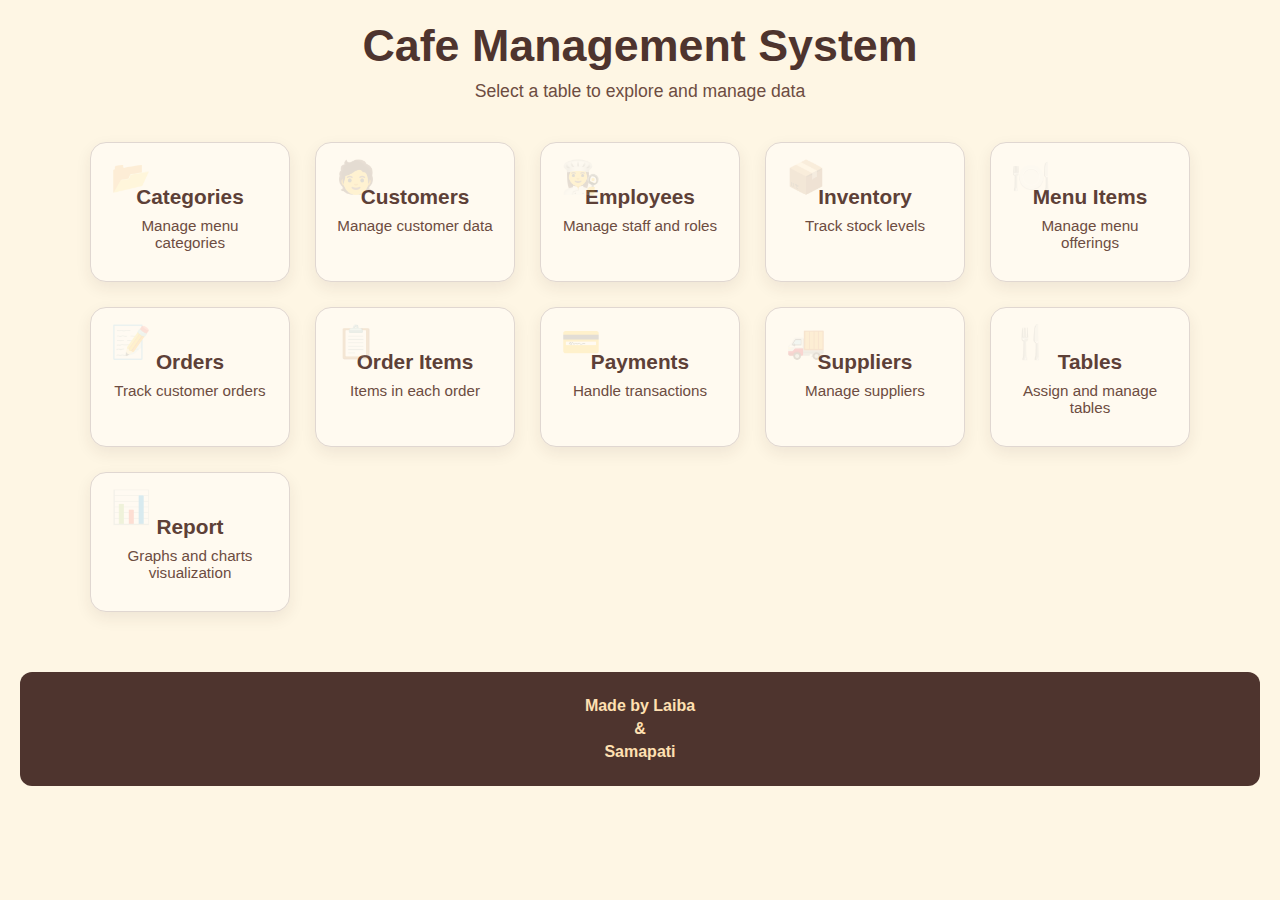
<file: Frontend/index.html>
<!DOCTYPE html>
<html lang="en">
<head>
  <meta charset="UTF-8" />
  <meta name="viewport" content="width=device-width, initial-scale=1" />
  <title>Cafe Management Dashboard</title>
  <style>
    * {
      box-sizing: border-box;
      margin: 0;
      padding: 0;
    }

    body {
      font-family: 'Segoe UI', Tahoma, Geneva, Verdana, sans-serif;
      background-color: #fef6e4; /* Soft beige */
      color: #3e2723;
      padding: 20px;
    }

    header {
      text-align: center;
      margin-bottom: 40px;
    }

    header h1 {
      font-size: 2.8rem;
      font-weight: 800;
      color: #4e342e;
      margin-bottom: 10px;
    }

    header p {
      font-size: 1.1rem;
      color: #6d4c41;
    }

    .dashboard {
      display: grid;
      grid-template-columns: repeat(auto-fit, minmax(200px, 1fr));
      gap: 25px;
      max-width: 1100px;
      margin: 0 auto;
    }

    .card {
      background: #fffaf0; /* Light cream */
      border-radius: 16px;
      padding: 30px 20px;
      text-align: center;
      box-shadow: 0 6px 16px rgba(62, 39, 35, 0.08);
      border: 1px solid #e0d7d1;
      transition: all 0.3s ease;
      cursor: pointer;
      position: relative;
    }

    .card:hover {
      transform: translateY(-6px);
      box-shadow: 0 12px 20px rgba(62, 39, 35, 0.12);
      background-color: #fcebd6;
    }

    .card h2 {
      font-size: 1.3rem;
      color: #5d4037;
      margin: 12px 0 8px;
    }

    .card p {
      font-size: 0.95rem;
      color: #6d4c41;
    }

    .card::before {
      content: attr(data-icon);
      font-size: 2rem;
      position: absolute;
      top: 15px;
      left: 20px;
      opacity: 0.15;
      pointer-events: none;
    }

    .card.centered {
      justify-self: center;
    }

    footer {
      background-color: #4e342e;
      color: #fff3e0;
      text-align: center;
      padding: 20px 10px;
      margin-top: 60px;
      border-radius: 12px;
    }

    footer h6 {
      font-size: 1rem;
      margin: 5px 0;
      color: #ffe0b2;
    }

    footer a {
      color: #ffd54f;
      text-decoration: none;
      font-weight: bold;
    }

    @media (max-width: 500px) {
      header h1 {
        font-size: 2rem;
      }

      .card {
        padding: 20px 15px;
      }
    }
  </style>
</head>
<body>

  <header>
    <h1>Cafe Management System</h1>
    <p>Select a table to explore and manage data</p>
  </header>

  <main class="dashboard">
    <div class="card" data-icon="📂" onclick="openTable('categories')">
      <h2>Categories</h2>
      <p>Manage menu categories</p>
    </div>
    <div class="card" data-icon="🧑" onclick="openTable('customers')">
      <h2>Customers</h2>
      <p>Manage customer data</p>
    </div>
    <div class="card" data-icon="👩‍🍳" onclick="openTable('employees')">
      <h2>Employees</h2>
      <p>Manage staff and roles</p>
    </div>
    <div class="card" data-icon="📦" onclick="openTable('inventory')">
      <h2>Inventory</h2>
      <p>Track stock levels</p>
    </div>
    <div class="card" data-icon="🍽️" onclick="openTable('menu_items')">
      <h2>Menu Items</h2>
      <p>Manage menu offerings</p>
    </div>
    <div class="card" data-icon="📝" onclick="openTable('orders')">
      <h2>Orders</h2>
      <p>Track customer orders</p>
    </div>
    <div class="card" data-icon="📋" onclick="openTable('order_items')">
      <h2>Order Items</h2>
      <p>Items in each order</p>
    </div>
    <div class="card" data-icon="💳" onclick="openTable('payments')">
      <h2>Payments</h2>
      <p>Handle transactions</p>
    </div>
    <div class="card" data-icon="🚚" onclick="openTable('suppliers')">
      <h2>Suppliers</h2>
      <p>Manage suppliers</p>
    </div>
    <div class="card" data-icon="🍴" onclick="openTable('tables')">
      <h2>Tables</h2>
      <p>Assign and manage tables</p>
    </div>
    <div class="card centered" data-icon="📊" onclick="openTable('report')">
      <h2>Report</h2>
      <p>Graphs and charts visualization</p>
    </div>
  </main>

  <footer>
    <h6>Made by Laiba</h6>
    <h6>&</h6>
    <h6>Samapati</h6>
  </footer>

  <script>
    function openTable(tableName) {
      window.location.href = tableName + '.html';
    }
  </script>

</body>
</html>
</file>
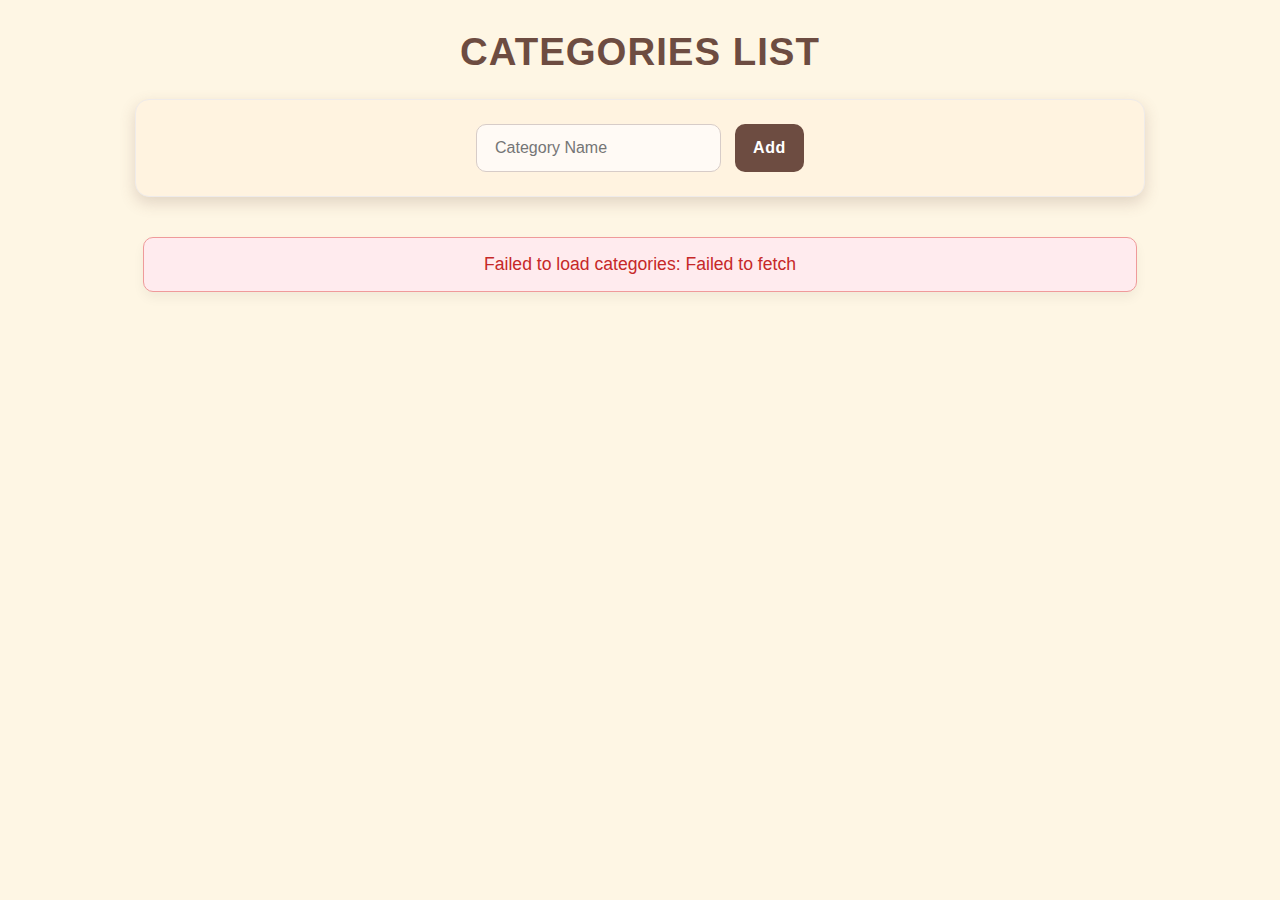
<file: Frontend/categories.html>
<!DOCTYPE html>
<html lang="en">
<head>
  <meta charset="UTF-8" />
  <meta name="viewport" content="width=device-width, initial-scale=1" />
  <title>Categories Table</title>
  <link rel="stylesheet" href="style.css">
</head>
<body>

  <h1>Categories List</h1>

  <form id="addCategoryForm" onsubmit="addNewCategory(event)">
    <input type="text" id="Name" placeholder="Category Name" required />
    <button type="submit">Add</button>
  </form>

  <div id="loading" class="loading">Loading Data...</div>
  <div id="error" class="error" style="display:none;"></div>

  <table id="categoryTable" style="display:none;">
    <thead>
      <tr>
        <th>Category ID</th>
        <th>Name</th>
      </tr>
    </thead>
    <tbody id="categoryBody"></tbody>
  </table>

  <script>
    const getCategoryAPI = "https://musical-robot-q7xpp4j9xjwxc4gjj-5000.app.github.dev/getData/categories";

    async function fetchCategory() {
      const loadingEl = document.getElementById('loading');
      const errorEl = document.getElementById('error');
      const table = document.getElementById('categoryTable');
      const tbody = document.getElementById('categoryBody');

      try {
        loadingEl.style.display = 'block';
        errorEl.style.display = 'none';
        table.style.display = 'none';

        const response = await fetch(getCategoryAPI);
        if (!response.ok) throw new Error(`HTTP error! status: ${response.status}`);

        const category = await response.json();
        tbody.innerHTML = '';

        category.forEach(c => {
          const tr = document.createElement('tr');
          tr.innerHTML = `
            <td>${c.id}</td>
            <td>${c.name}</td>
          `;
          tbody.appendChild(tr);
        });

        loadingEl.style.display = 'none';
        table.style.display = 'table';
      } catch (err) {
        loadingEl.style.display = 'none';
        errorEl.style.display = 'block';
        errorEl.textContent = 'Failed to load categories: ' + err.message;
      }
    }

    fetchCategory();

    async function addNewCategory(event) {
      event.preventDefault();
      const name = document.getElementById('Name').value;

      try {
        await fetch('https://musical-robot-q7xpp4j9xjwxc4gjj-5000.app.github.dev/addCategory', {
          method: 'POST',
          headers: {
            'Content-Type': 'application/json'
          },
          body: JSON.stringify({ name })
        });

        fetchCategory();
        document.getElementById('addCategoryForm').reset();
      } catch (err) {
        console.error("Error adding category:", err);
      }
    }
  </script>

</body>
</html>
</file>
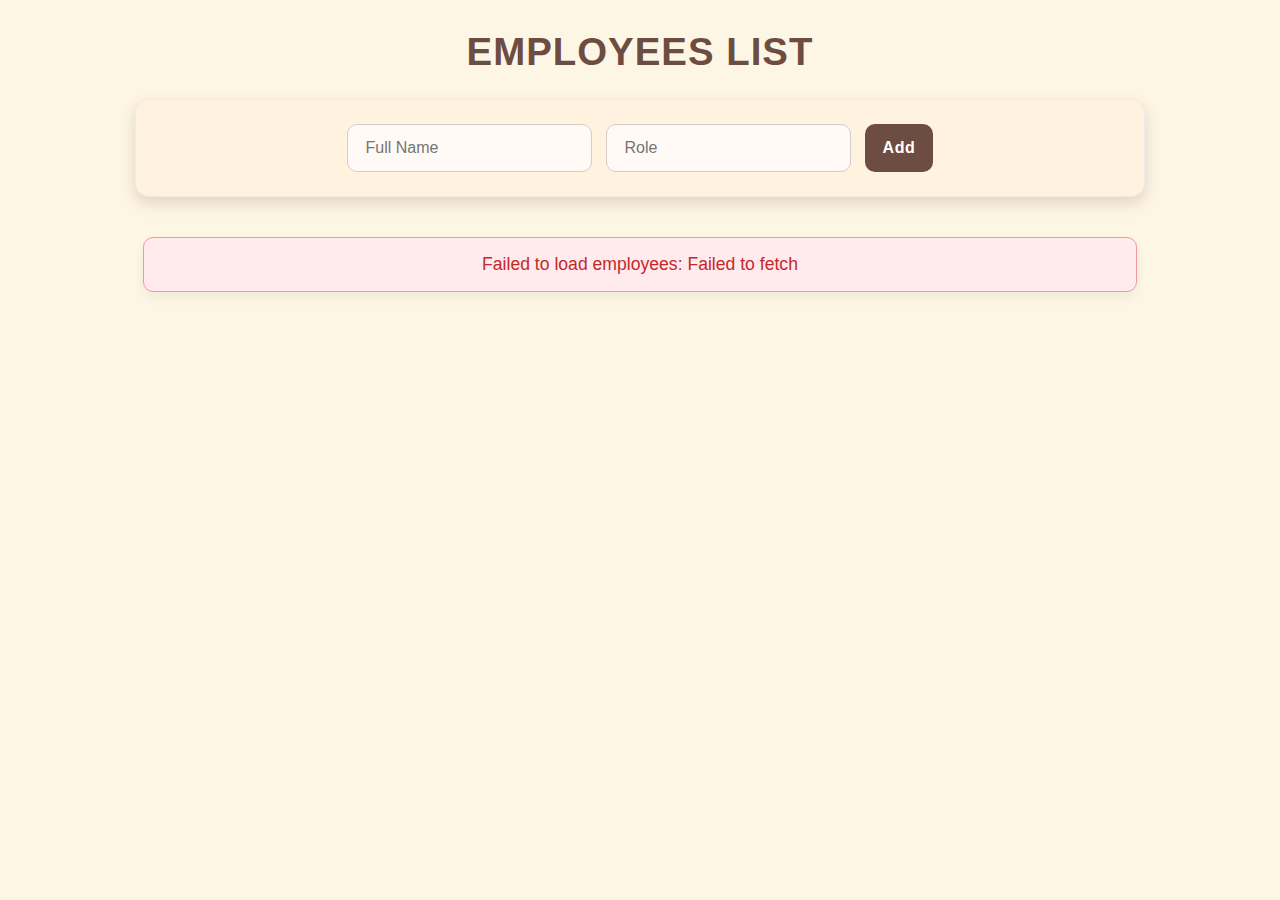
<file: Frontend/employees.html>
<!DOCTYPE html>
<html lang="en">
<head>
  <meta charset="UTF-8" />
  <meta name="viewport" content="width=device-width, initial-scale=1" />
  <title>Employees List</title>
  <link rel="stylesheet" href="style.css">
</head>
<body>

  <h1>Employees List</h1>

  <form id="addEmployeeForm" onsubmit="addNewEmployee(event)">
    <input type="text" id="Name" placeholder="Full Name" required />
    <input type="text" id="Role" placeholder="Role" required />
    <button type="submit">Add</button>
  </form>

  <div id="loading" class="loading">Loading Data...</div>
  <div id="error" class="error" style="display:none;"></div>

  <table id="employeeTable" style="display:none;">
    <thead>
      <tr>
        <th>Employee ID</th>
        <th>Full Name</th>
        <th>Role</th>
      </tr>
    </thead>
    <tbody id="employeeBody"></tbody>
  </table>

  <script>
    const getEmployeeAPI = "https://musical-robot-q7xpp4j9xjwxc4gjj-5000.app.github.dev/getData/employees";

    async function fetchEmployees() {
      const loadingEl = document.getElementById('loading');
      const errorEl = document.getElementById('error');
      const table = document.getElementById('employeeTable');
      const tbody = document.getElementById('employeeBody');

      try {
        loadingEl.style.display = 'block';
        errorEl.style.display = 'none';
        table.style.display = 'none';

        const response = await fetch(getEmployeeAPI);
        if (!response.ok) throw new Error(`HTTP error! status: ${response.status}`);

        const employees = await response.json();
        tbody.innerHTML = '';

        employees.forEach(emp => {
          const tr = document.createElement('tr');
          tr.innerHTML = `
            <td>${emp.id}</td>
            <td>${emp.name}</td>
            <td>${emp.role}</td>
          `;
          tbody.appendChild(tr);
        });

        loadingEl.style.display = 'none';
        table.style.display = 'table';
      } catch (err) {
        loadingEl.style.display = 'none';
        errorEl.style.display = 'block';
        errorEl.textContent = 'Failed to load employees: ' + err.message;
      }
    }

    fetchEmployees();

    async function addNewEmployee(event) {
      event.preventDefault();

      const name = document.getElementById('Name').value;
      const role = document.getElementById('Role').value;

      try {
        await fetch('https://musical-robot-q7xpp4j9xjwxc4gjj-5000.app.github.dev/addEmployee', {
          method: 'POST',
          headers: {
            'Content-Type': 'application/json'
          },
          body: JSON.stringify({ name, role })
        });

        fetchEmployees();
        document.getElementById('addEmployeeForm').reset();
      } catch (err) {
        console.error("Error adding employee:", err);
      }
    }
  </script>

</body>
</html>
</file>
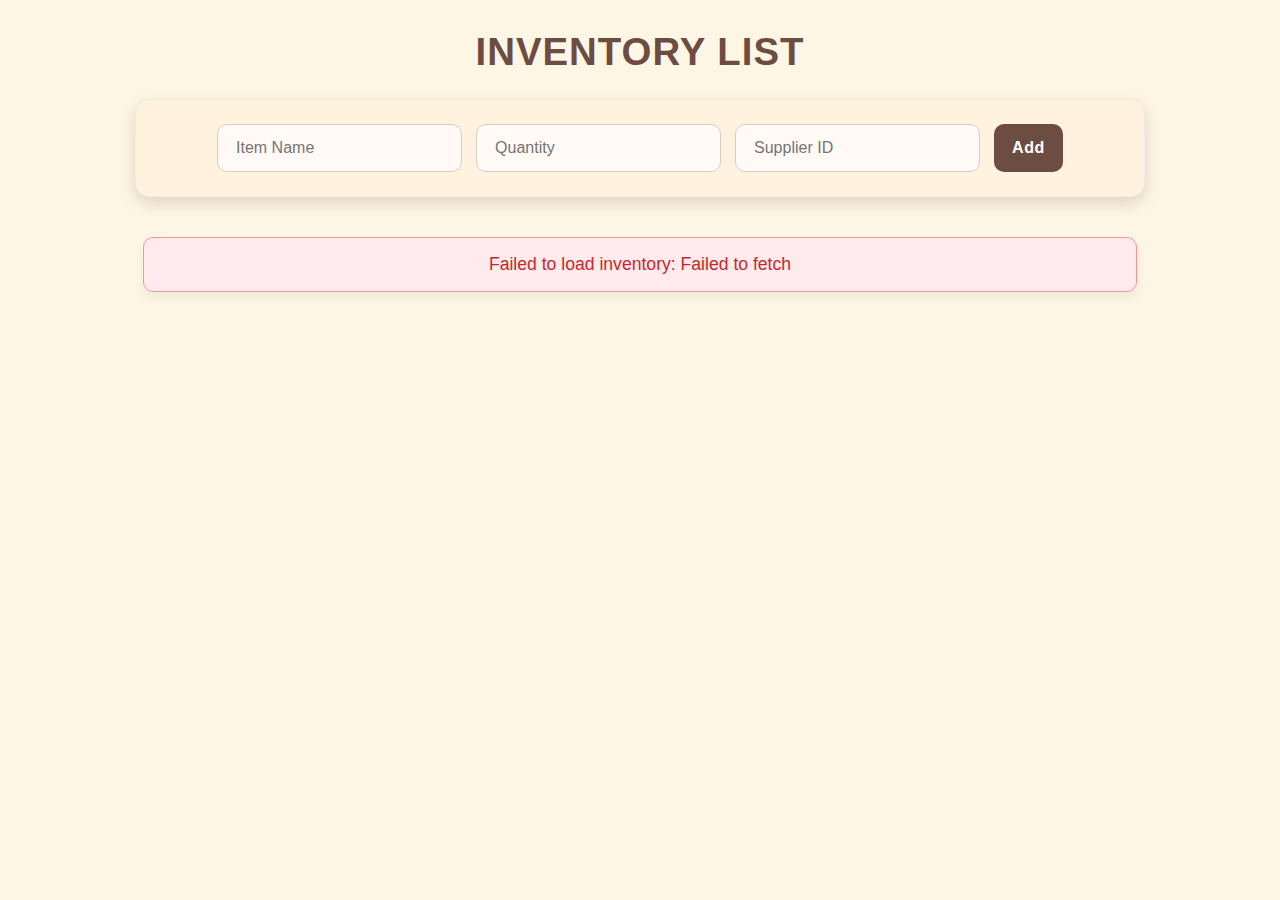
<file: Frontend/inventory.html>
<!DOCTYPE html>
<html lang="en">
<head>
  <meta charset="UTF-8" />
  <meta name="viewport" content="width=device-width, initial-scale=1" />
  <title>Inventory List</title>
  <link rel="stylesheet" href="style.css">
</head>
<body>

  <h1>Inventory List</h1>

  <form id="addInventoryForm" onsubmit="addNewInventory(event)">
    <input type="text" id="ItemName" placeholder="Item Name" required />
    <input type="number" id="Quantity" placeholder="Quantity" required />
    <input type="number" id="SupplierID" placeholder="Supplier ID" required />
    <button type="submit">Add</button>
  </form>

  <div id="loading" class="loading">Loading Data...</div>
  <div id="error" class="error" style="display:none;"></div>

  <table id="inventoryTable" style="display:none;">
    <thead>
      <tr>
        <th>Inventory ID</th>
        <th>Item Name</th>
        <th>Quantity</th>
        <th>Supplier ID</th>
      </tr>
    </thead>
    <tbody id="inventoryBody"></tbody>
  </table>

  <script>
    const getInventoryAPI = "https://musical-robot-q7xpp4j9xjwxc4gjj-5000.app.github.dev/getData/inventory";

    async function fetchInventory() {
      const loadingEl = document.getElementById('loading');
      const errorEl = document.getElementById('error');
      const table = document.getElementById('inventoryTable');
      const tbody = document.getElementById('inventoryBody');

      try {
        loadingEl.style.display = 'block';
        errorEl.style.display = 'none';
        table.style.display = 'none';

        const response = await fetch(getInventoryAPI);
        if (!response.ok) throw new Error(`HTTP error! status: ${response.status}`);

        const data = await response.json();
        tbody.innerHTML = '';

        data.forEach(row => {
          const tr = document.createElement('tr');
          tr.innerHTML = `
            <td>${row.id}</td>
            <td>${row.item_name}</td>
            <td>${row.quantity}</td>
            <td>${row.supplier_id}</td>
          `;
          tbody.appendChild(tr);
        });

        loadingEl.style.display = 'none';
        table.style.display = 'table';
      } catch (err) {
        loadingEl.style.display = 'none';
        errorEl.style.display = 'block';
        errorEl.textContent = 'Failed to load inventory: ' + err.message;
      }
    }

    fetchInventory();

    async function addNewInventory(event) {
      event.preventDefault();

      const item_name = document.getElementById('ItemName').value;
      const quantity = document.getElementById('Quantity').value;
      const supplier_id = document.getElementById('SupplierID').value;

      try {
        await fetch('https://musical-robot-q7xpp4j9xjwxc4gjj-5000.app.github.dev/addInventory', {
          method: 'POST',
          headers: {
            'Content-Type': 'application/json'
          },
          body: JSON.stringify({ item_name, quantity, supplier_id })
        });

        fetchInventory();
        document.getElementById('addInventoryForm').reset();
      } catch (err) {
        console.error("Error adding inventory:", err);
      }
    }
  </script>

</body>
</html>
</file>
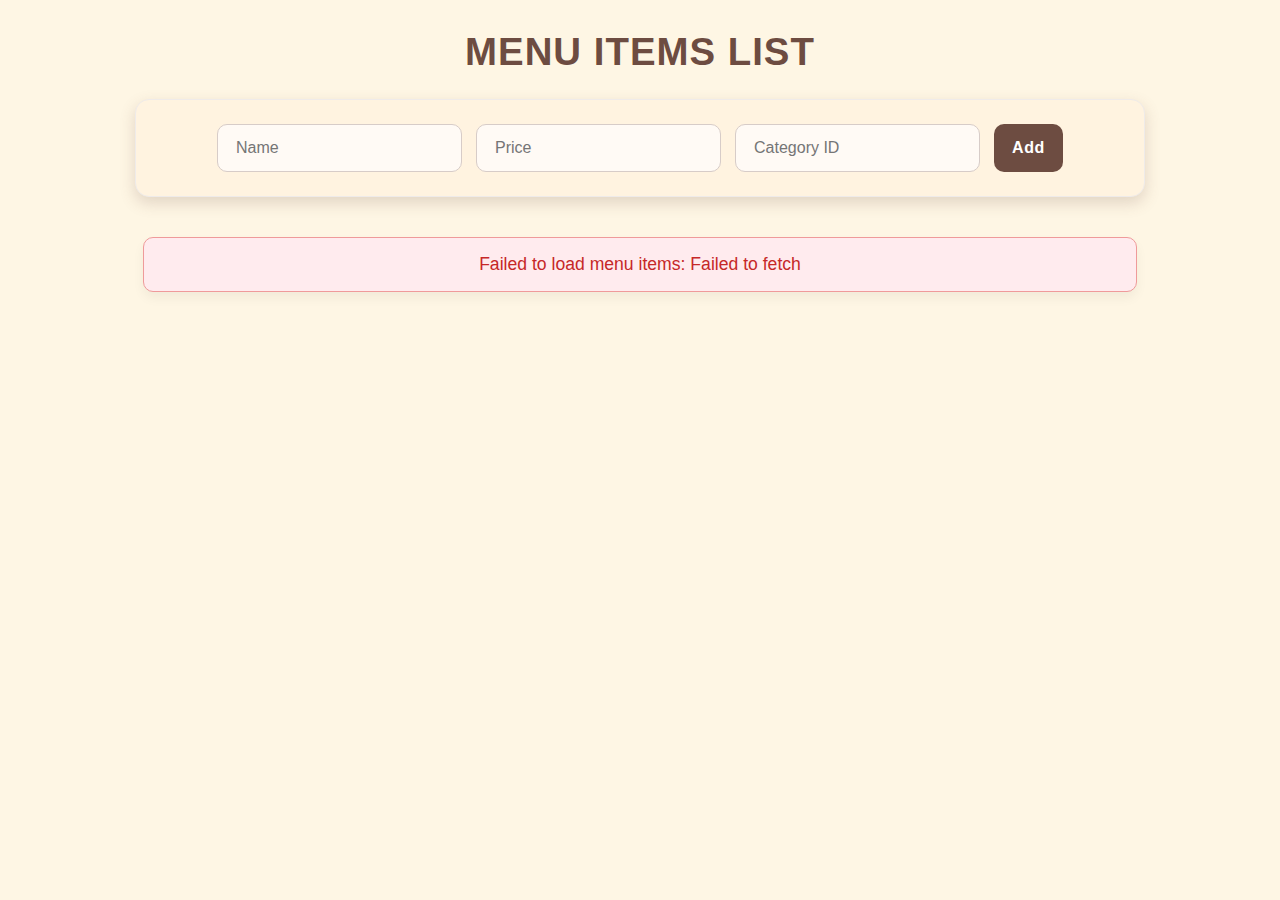
<file: Frontend/menu_items.html>
<!DOCTYPE html>
<html lang="en">
<head>
  <meta charset="UTF-8" />
  <meta name="viewport" content="width=device-width, initial-scale=1" />
  <title>Menu Items Table</title>
  <link rel="stylesheet" href="style.css">
</head>
<body>

  <h1>Menu Items List</h1>

  <form id="addMenuItemForm" onsubmit="addNewMenuItem(event)">
    <input type="text" id="Name" placeholder="Name" required />
    <input type="number" step="0.01" id="Price" placeholder="Price" required />
    <input type="number" id="CategoryID" placeholder="Category ID" required />
    <button type="submit">Add</button>
  </form>

  <div id="loading" class="loading">Loading Data...</div>
  <div id="error" class="error" style="display:none;"></div>

  <table id="menuItemTable" style="display:none;">
    <thead>
      <tr>
        <th>Menu Item ID</th>
        <th>Name</th>
        <th>Price</th>
        <th>Category ID</th>
      </tr>
    </thead>
    <tbody id="menuItemBody"></tbody>
  </table>

<script>
  const getMenuItemsAPI = "https://musical-robot-q7xpp4j9xjwxc4gjj-5000.app.github.dev/getData/menu_items";

  async function fetchMenuItems() {
    const loadingEl = document.getElementById('loading');
    const errorEl = document.getElementById('error');
    const table = document.getElementById('menuItemTable');
    const tbody = document.getElementById('menuItemBody');

    try {
      loadingEl.style.display = 'block';
      errorEl.style.display = 'none';
      table.style.display = 'none';

      const response = await fetch(getMenuItemsAPI);
      if (!response.ok) throw new Error(`HTTP error! status: ${response.status}`);

      const data = await response.json();
      tbody.innerHTML = '';

      data.forEach(row => {
        const tr = document.createElement('tr');
        tr.innerHTML = `
          <td>${row.id}</td>
          <td>${row.name}</td>
          <td>${row.price}</td>
          <td>${row.category_id}</td>
        `;
        tbody.appendChild(tr);
      });

      loadingEl.style.display = 'none';
      table.style.display = 'table';
    } catch (err) {
      loadingEl.style.display = 'none';
      errorEl.style.display = 'block';
      errorEl.textContent = 'Failed to load menu items: ' + err.message;
    }
  }

  fetchMenuItems();

  async function addNewMenuItem(event) {
    event.preventDefault();
    const name = document.getElementById('Name').value;
    const price = parseFloat(document.getElementById('Price').value);
    const category_id = parseInt(document.getElementById('CategoryID').value);

    try {
      await fetch('https://musical-robot-q7xpp4j9xjwxc4gjj-5000.app.github.dev/addMenuItem', {
        method: 'POST',
        headers: {
          'Content-Type': 'application/json'
        },
        body: JSON.stringify({ name, price, category_id })
      });

      fetchMenuItems();
      document.getElementById('addMenuItemForm').reset();
    } catch (err) {
      console.error("Error adding menu item:", err);
    }
  }
</script>

</body>
</html>
</file>
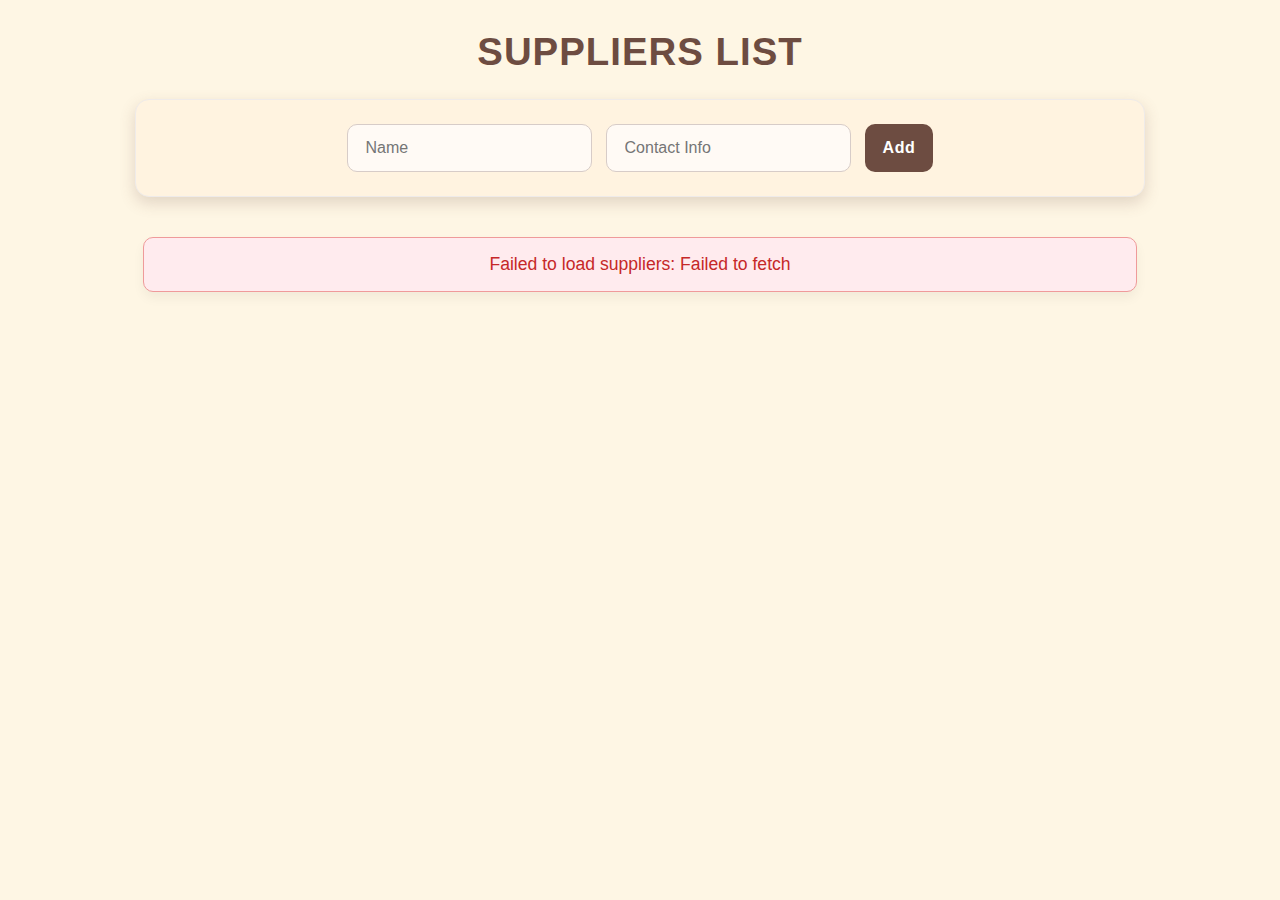
<file: Frontend/suppliers.html>
<!DOCTYPE html>
<html lang="en">
<head>
  <meta charset="UTF-8" />
  <meta name="viewport" content="width=device-width, initial-scale=1" />
  <title>Suppliers</title>
  <link rel="stylesheet" href="style.css">
</head>
<body>

  <h1>Suppliers List</h1>

  <form id="addSupplierForm" onsubmit="addNewSupplier(event)">
    <input type="text" id="Name" placeholder="Name" required />
    <input type="text" id="Contact" placeholder="Contact Info" required />
    <button type="submit">Add</button>
  </form>

  <div id="loading" class="loading">Loading Data...</div>
  <div id="error" class="error" style="display:none;"></div>

  <table id="supplierTable" style="display:none;">
    <thead>
      <tr>
        <th>ID</th>
        <th>Name</th>
        <th>Contact</th>
      </tr>
    </thead>
    <tbody id="supplierBody"></tbody>
  </table>

<script>
  const getSuppliersAPI = "https://musical-robot-q7xpp4j9xjwxc4gjj-5000.app.github.dev/getData/suppliers";

  async function fetchSuppliers() {
    const loadingEl = document.getElementById('loading');
    const errorEl = document.getElementById('error');
    const table = document.getElementById('supplierTable');
    const tbody = document.getElementById('supplierBody');

    try {
      loadingEl.style.display = 'block';
      errorEl.style.display = 'none';
      table.style.display = 'none';

      const response = await fetch(getSuppliersAPI);
      if (!response.ok) throw new Error(`HTTP error! status: ${response.status}`);

      const data = await response.json();
      tbody.innerHTML = '';

      data.forEach(row => {
        const tr = document.createElement('tr');
        tr.innerHTML = `
          <td>${row.id}</td>
          <td>${row.name}</td>
          <td>${row.contact}</td>
        `;
        tbody.appendChild(tr);
      });

      loadingEl.style.display = 'none';
      table.style.display = 'table';
    } catch (err) {
      loadingEl.style.display = 'none';
      errorEl.style.display = 'block';
      errorEl.textContent = 'Failed to load suppliers: ' + err.message;
    }
  }

  fetchSuppliers();

  async function addNewSupplier(event) {
    event.preventDefault();
    const name = document.getElementById('Name').value;
    const contact = document.getElementById('Contact').value;

    try {
      await fetch('https://musical-robot-q7xpp4j9xjwxc4gjj-5000.app.github.dev/addSupplier', {
        method: 'POST',
        headers: {
          'Content-Type': 'application/json'
        },
        body: JSON.stringify({ name, contact })
      });

      fetchSuppliers();
      document.getElementById('addSupplierForm').reset();
    } catch (err) {
      console.error("Error adding supplier:", err);
    }
  }
</script>

</body>
</html>
</file>
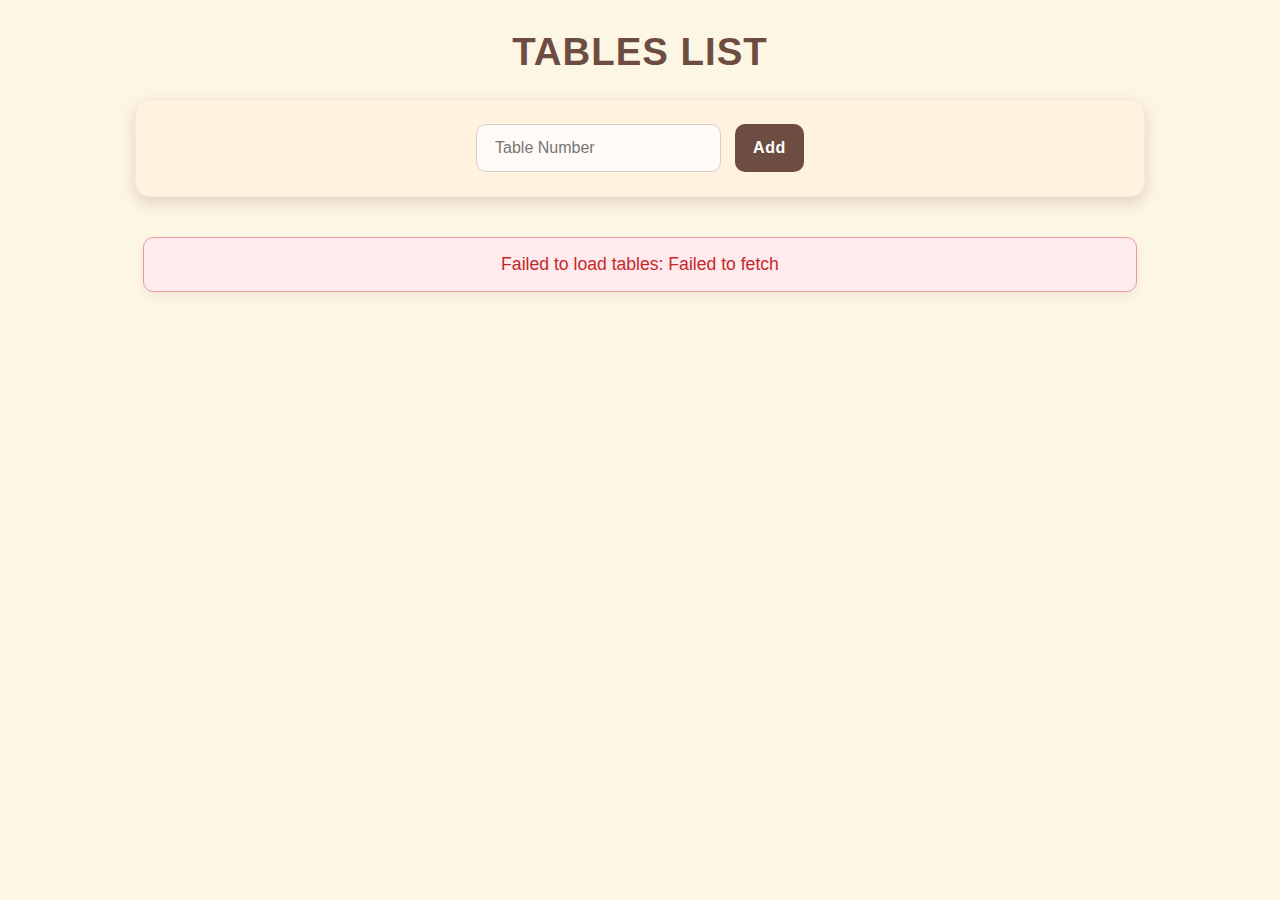
<file: Frontend/tables.html>
<!DOCTYPE html>
<html lang="en">
<head>
  <meta charset="UTF-8" />
  <meta name="viewport" content="width=device-width, initial-scale=1" />
  <title>Tables List</title>
  <link rel="stylesheet" href="style.css" />
</head>
<body>

  <h1>Tables List</h1>

  <form id="addTableForm" onsubmit="addNewTable(event)">
    <input type="number" id="table_number" placeholder="Table Number" required />
    <button type="submit">Add</button>
  </form>

  <div id="loading" class="loading">Loading Data...</div>
  <div id="error" class="error" style="display:none;"></div>

  <table id="tableList" style="display:none;">
    <thead>
      <tr>
        <th>Table ID</th>
        <th>Table Number</th>
      </tr>
    </thead>
    <tbody id="tableBody"></tbody>
  </table>

  <script>
    const getTablesAPI = "https://musical-robot-q7xpp4j9xjwxc4gjj-5000.app.github.dev/getData/tables";
    const addTableAPI = "https://musical-robot-q7xpp4j9xjwxc4gjj-5000.app.github.dev/addTable";

    async function fetchTables() {
      const loadingEl = document.getElementById('loading');
      const errorEl = document.getElementById('error');
      const table = document.getElementById('tableList');
      const tbody = document.getElementById('tableBody');

      try {
        loadingEl.style.display = 'block';
        errorEl.style.display = 'none';
        table.style.display = 'none';

        const response = await fetch(getTablesAPI);
        if (!response.ok) throw new Error(`HTTP error! status: ${response.status}`);

        const tables = await response.json();
        tbody.innerHTML = '';

        tables.forEach(t => {
          const tr = document.createElement('tr');
          tr.innerHTML = `
            <td>${t.id}</td>
            <td>${t.table_number}</td>
          `;
          tbody.appendChild(tr);
        });

        loadingEl.style.display = 'none';
        table.style.display = 'table';
      } catch (err) {
        loadingEl.style.display = 'none';
        errorEl.style.display = 'block';
        errorEl.textContent = 'Failed to load tables: ' + err.message;
      }
    }

    fetchTables();

    async function addNewTable(event) {
      event.preventDefault();
      const table_number = document.getElementById('table_number').value;

      try {
        await fetch(addTableAPI, {
          method: 'POST',
          headers: {
            'Content-Type': 'application/json'
          },
          body: JSON.stringify({ table_number })
        });

        fetchTables();
        document.getElementById('addTableForm').reset();
      } catch (err) {
        console.error("Error adding table:", err);
      }
    }
  </script>

</body>
</html>
</file>
<file: Frontend/style.css>
/* General Styling */
body {
  font-family: 'Segoe UI', sans-serif;
  margin: 30px;
  background-color: #fef6e4; /* Beige background */
  color: #3e2723; /* Dark brown text */
}

h1 {
  text-align: center;
  margin-bottom: 25px;
  color: #6d4c41; /* Medium brown */
  font-size: 2.4rem;
  text-transform: uppercase;
  letter-spacing: 1px;
}

/* Form Styling */
form {
  max-width: 960px;
  margin: 0 auto 40px auto;
  display: flex;
  gap: 14px;
  flex-wrap: wrap;
  justify-content: center;
  background: #fff3e0; /* Light beige */
  padding: 24px;
  border-radius: 14px;
  box-shadow: 0 6px 16px rgba(109, 76, 65, 0.2); /* Brown shadow */
  border: 1px solid #efebe9;
}

form input,
form select,
form button {
  padding: 14px 18px;
  font-size: 1rem;
  border-radius: 10px;
  border: 1px solid #d7ccc8;
  transition: all 0.3s ease;
  font-family: inherit;
  background-color: #fffaf5;
}

form input:focus,
form select:focus {
  outline: none;
  border-color: #a1887f;
  box-shadow: 0 0 10px rgba(161, 136, 127, 0.25);
}

form button {
  background-color: #6d4c41;
  color: white;
  border: none;
  cursor: pointer;
  font-weight: bold;
  letter-spacing: 0.6px;
  transition: background-color 0.3s ease, transform 0.2s ease;
}

form button:hover {
  background-color: #5d4037;
  transform: translateY(-2px);
}

/* Table Styling */
table {
  border-collapse: collapse;
  width: 100%;
  max-width: 960px;
  margin: 0 auto;
  background: #fffaf0;
  box-shadow: 0 10px 28px rgba(62, 39, 35, 0.12);
  border-radius: 14px;
  overflow: hidden;
  border: 1px solid #e0cfc2;
}

th, td {
  padding: 18px 22px;
  text-align: left;
  border-bottom: 1px solid #efebe9;
  font-size: 0.95rem;
}

th {
  background-color: #8d6e63;
  color: #ffffff;
  font-size: 1rem;
  text-transform: uppercase;
  letter-spacing: 0.5px;
}

td {
  background-color: #fffaf5;
}

tr:hover td {
  background-color: #fcebd6;
  transition: background-color 0.2s ease;
}

/* Loading & Error Messages */
.loading,
.error {
  max-width: 960px;
  margin: 20px auto;
  text-align: center;
  font-size: 1.1rem;
  padding: 16px;
  border-radius: 10px;
  box-shadow: 0 6px 12px rgba(0, 0, 0, 0.05);
}

.loading {
  background-color: #fff8e1;
  color: #6d4c41;
  font-style: italic;
}

.error {
  color: #c62828;
  background: #ffebee;
  border: 1px solid #ef9a9a;
}
</file>
